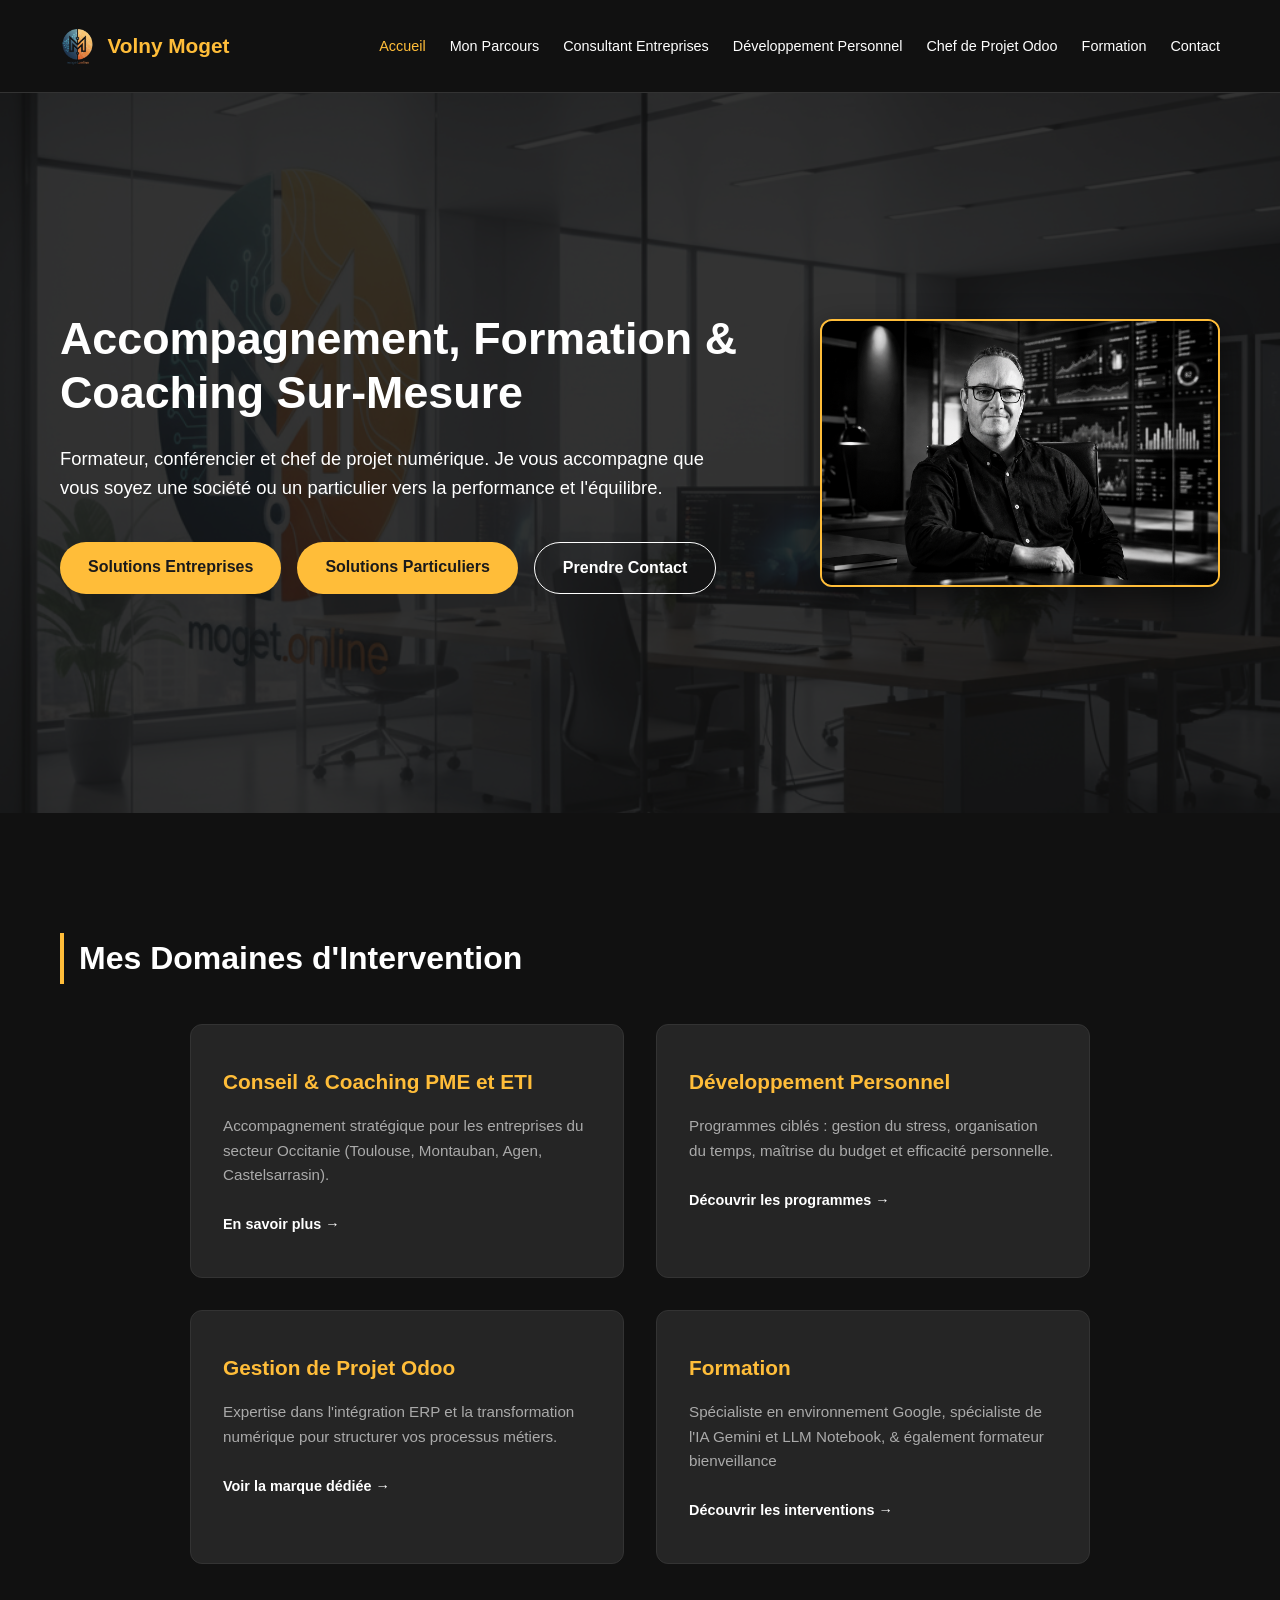
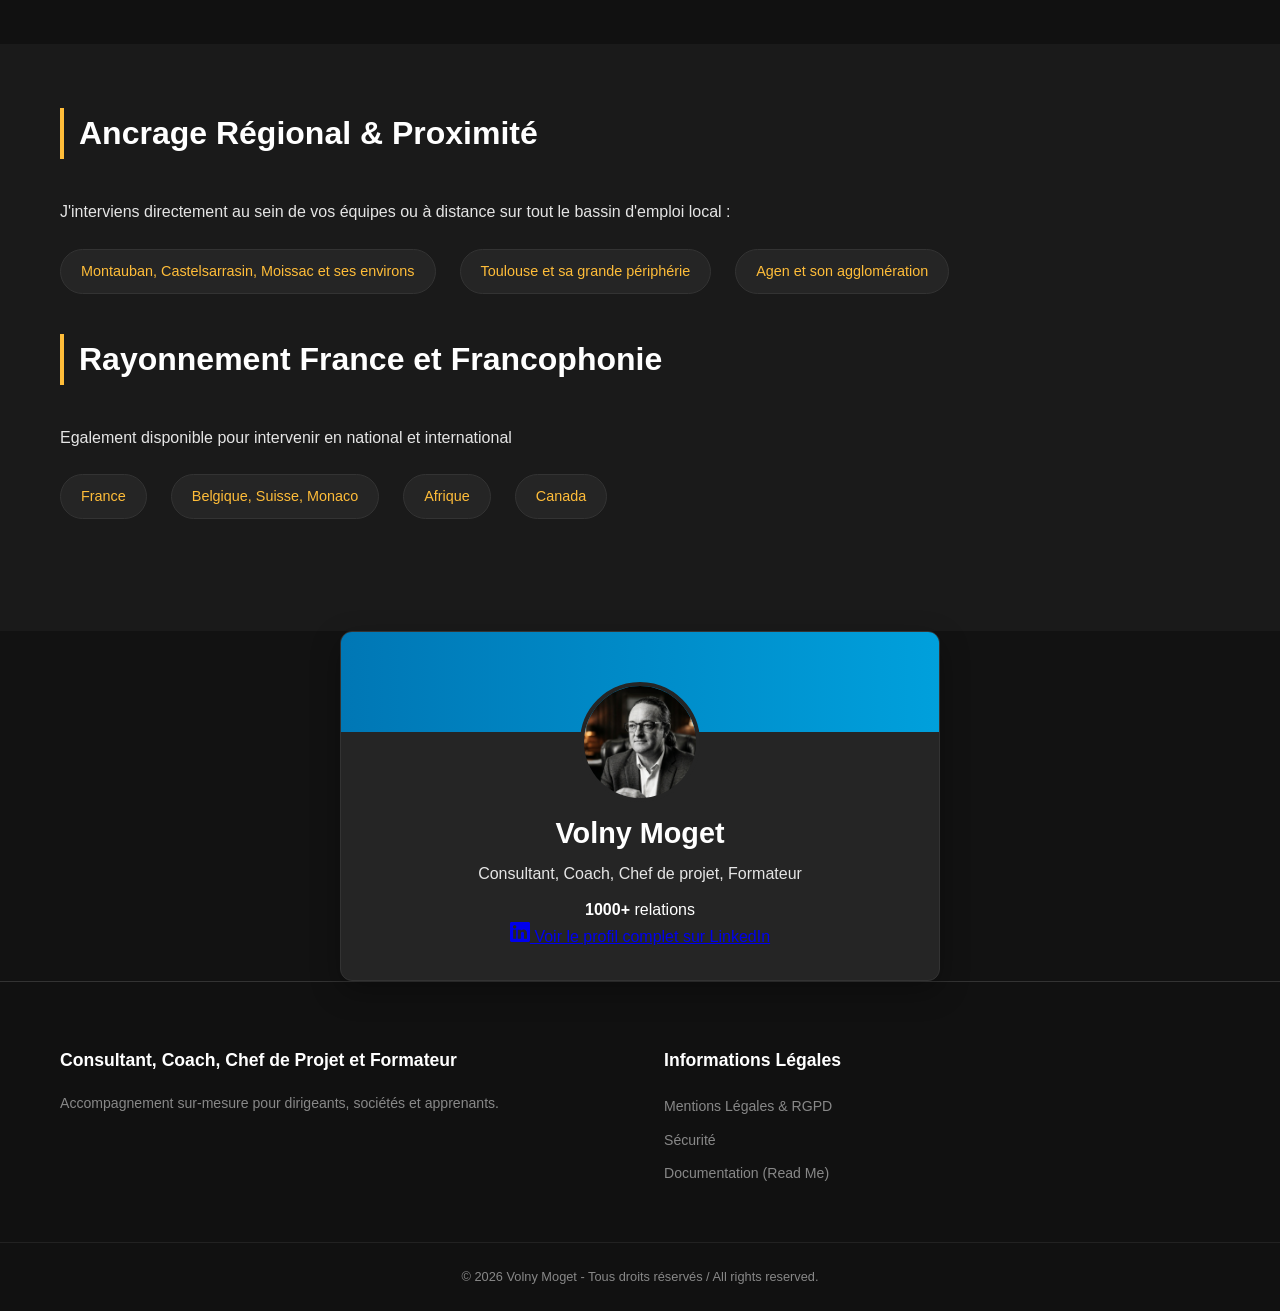
<file: index.html>
<!DOCTYPE html>
<html lang="fr">
<head>
    <meta charset="UTF-8">
    <meta name="viewport" content="width=device-width, initial-scale=1.0">
    <meta name="description" content="Conseil, formation, coaching et gestion de projet numérique (spécialiste Odoo) sur l'axe Toulouse, Montauban, Agen, Castelsarrasin.">
    <title>Volny Moget : Consultant, Coach, Chef de Projet et Formateur</title>
    
    <link rel="stylesheet" href="style.css">
    <link rel="icon" type="image/png" href="images/favicon.png">
    
    <script src="script.js" defer></script>
</head>
<body>

    <header class="site-header">
        <div class="container header-container">
            <a href="index.html" class="logo">
                <img src="images/logo_volny-moget_sans_fond.png" alt="Logo Volny Moget" class="logo-img">
                <span>Volny Moget</span>
            </a>
            
            <button class="burger" id="burger-menu" aria-label="Ouvrir le menu">
                    <span></span>
                    <span></span>
                    <span></span>
            </button>

            <nav class="main-nav" aria-label="Navigation principale">
                <ul>
                    <li><a href="index.html" class="active">Accueil</a></li>
                    <li><a href="parcours.html">Mon Parcours</a></li>
                    <li><a href="consultant-pme.html">Consultant Entreprises</a></li>
                    <li><a href="coaching-personnel.html">Développement Personnel</a></li>
                    <li><a href="chef-projet.html">Chef de Projet Odoo</a></li>
                    <li><a href="formation.html">Formation</a></li>
                    <li><a href="contact.html">Contact</a></li>
                </ul>
            </nav>
        </div>
    </header>

    <main id="main-content">
        <!-- Section 1 : Hero / Intro (Fond bg-office-moget) -->
        <section class="hero-container-section bg-office-moget">
            <div class="container hero-container-grid">
                <div class="hero-container-text">
                    <h1>Accompagnement, Formation & Coaching Sur-Mesure</h1>
                    <p class="hero-container-subtitle">
                        Formateur, conférencier et chef de projet numérique. Je vous accompagne que vous soyez une société ou un particulier vers la performance et l'équilibre.
                    </p>
                    <div class="hero-container-actions">
                        <a href="consultant-pme.html" class="btn btn-primary">Solutions Entreprises</a>
                        <a href="coaching-personnel.html" class="btn btn-primary">Solutions Particuliers</a>
                        <a href="contact.html" class="btn btn-secondary">Prendre Contact</a>
                    </div>
                </div>
                
                <div class="hero-container-media">
                    <div class="image-wrapper">
                        <img src="images/profil_pro_volny.png" alt="Conférencier et consultant - Volny Moget" class="profile-img">
                    </div>
                </div>
            </div>
        </section>
        <!-- Section 2 : services (fond neutre) -->
        <section class="services-overview">
            <div class="container">
                <h2>Mes Domaines d'Intervention</h2>
                
                <!-- Service  : Consulting -->
                <div class="services-grid">
                    <article class="service-card">
                        <h3>Conseil & Coaching PME et ETI</h3>
                        <p>Accompagnement stratégique pour les entreprises du secteur Occitanie (Toulouse, Montauban, Agen, Castelsarrasin).</p>
                        <a href="consultant-pme.html" class="link-more">En savoir plus &rarr;</a>
                    </article>

                    <!-- Service 2 : Coaching -->
                    <article class="service-card">
                        <h3>Développement Personnel</h3>
                        <p>Programmes ciblés : gestion du stress, organisation du temps, maîtrise du budget et efficacité personnelle.</p>
                        <a href="coaching-personnel.html" class="link-more">Découvrir les programmes &rarr;</a>
                    </article>

                    <!-- Service 3 : Gestion de projet -->
                    <article class="service-card">
                        <h3>Gestion de Projet Odoo</h3>
                        <p>Expertise dans l'intégration ERP et la transformation numérique pour structurer vos processus métiers.</p>
                        <a href="chef-projet.html" class="link-more">Voir la marque dédiée &rarr;</a>
                    </article>

                    <!-- Service 4 : Formation -->
                    <article class="service-card">
                        <h3>Formation</h3>
                        <p>Spécialiste en environnement Google, spécialiste de l'IA Gemini et LLM Notebook, & également formateur bienveillance</p>
                        <a href="formation.html" class="link-more">Découvrir les interventions &rarr;</a>
                    </article>
                </div>
            </div>
        </section>
        <!-- Section 3 : Localisation (Fond gris) -->
        <section class="location-coverage">
            <div class="container">
                <h2>Ancrage Régional & Proximité</h2>
                <p>J'interviens directement au sein de vos équipes ou à distance sur tout le bassin d'emploi local :</p>
                <ul class="location-list">
                    <li>Montauban, Castelsarrasin, Moissac et ses environs</li>
                    <li>Toulouse et sa grande périphérie</li>
                    <li>Agen et son agglomération</li>
                </ul>
                <h2>Rayonnement France et Francophonie</h2>
                <p>Egalement disponible pour intervenir en national et international</p>
                <ul class="location-list">
                    <li>France</li>
                    <li>Belgique, Suisse, Monaco</li>
                    <li>Afrique</li>
                    <li>Canada</li>
                </ul>
            </div>
        </section>
        <!-- Section 4 : LinkedIn (Fond bg-office-moget -->
        <section id="linkedin-profile" class="section bg-office-moget">
        <div class="container">
            <div class="linkedin-card">
                <div class="linkedin-header"></div>
                <div class="linkedin-body center">
                    <div class="profile-img-container">
                        <img src="images/profil_volny_ia.png" alt="Volny Moget" class="linkedin-profile-img">
                    </div>
                    <h2 class="profile-name">Volny Moget</h2>
                    <p class="profile-title">Consultant, Coach, Chef de projet, Formateur</p>               
                    <div class="linkedin-stats">
                        <span><strong>1000+</strong> relations</span>
                    </div>
                    <a href="https://www.linkedin.com/in/volnymoget" target="_blank" class="btn-linkedin">
                        <svg xmlns="http://www.w3.org/2000/svg" width="20" height="20" fill="currentColor" viewBox="0 0 16 16">
                            <path d="M0 1.146C0 .513.526 0 1.175 0h13.65C15.474 0 16 .513 16 1.146v13.708c0 .633-.526 1.146-1.175 1.146H1.175C.526 16 0 15.487 0 14.854V1.146zm4.943 12.248V6.169H2.542v7.225h2.401zm-1.2-8.212c.837 0 1.358-.554 1.358-1.248-.015-.709-.52-1.248-1.342-1.248-.822 0-1.359.54-1.359 1.248 0 .694.521 1.248 1.327 1.248h.016zm4.908 8.212V9.359c0-.216.016-.432.08-.586.173-.431.568-.878 1.232-.878.869 0 1.216.662 1.216 1.634v3.865h2.401V9.25c0-2.22-1.184-3.252-2.764-3.252-1.274 0-1.845.7-2.165 1.193v.025h-.016a5.54 5.54 0 0 1 .016-.025V6.169h-2.4c.03.678 0 7.225 0 7.225h2.4z"/>
                        </svg>
                        Voir le profil complet sur LinkedIn
                    </a>
                </div>
            </div>
        </div>
        </section>
    </main>

    <footer class="site-footer">
        <div class="container footer-grid">
            
            <div class="footer-col">
                <h3>Consultant, Coach, Chef de Projet et Formateur</h3>
                <p>Accompagnement sur-mesure pour dirigeants, sociétés et apprenants.</p>
            </div>

            <div class="footer-col">
                <h3>Informations Légales</h3>
                <ul class="footer-links">
                    <li><a href="mentions-legales.html">Mentions Légales & RGPD</a></li>
                    <li><a href="SECURITY.md">Sécurité</a></li>
                    <li><a href="README.md">Documentation (Read Me)</a></li>
                </ul>
            </div>

        </div>

        <div class="footer-bottom">
            <div class="container">
                <p>&copy; 2026 Volny Moget - Tous droits réservés / All rights reserved.</p>
            </div>
        </div>
    </footer>
    <script src="script.js"></script>

</body>
</html>
</file>
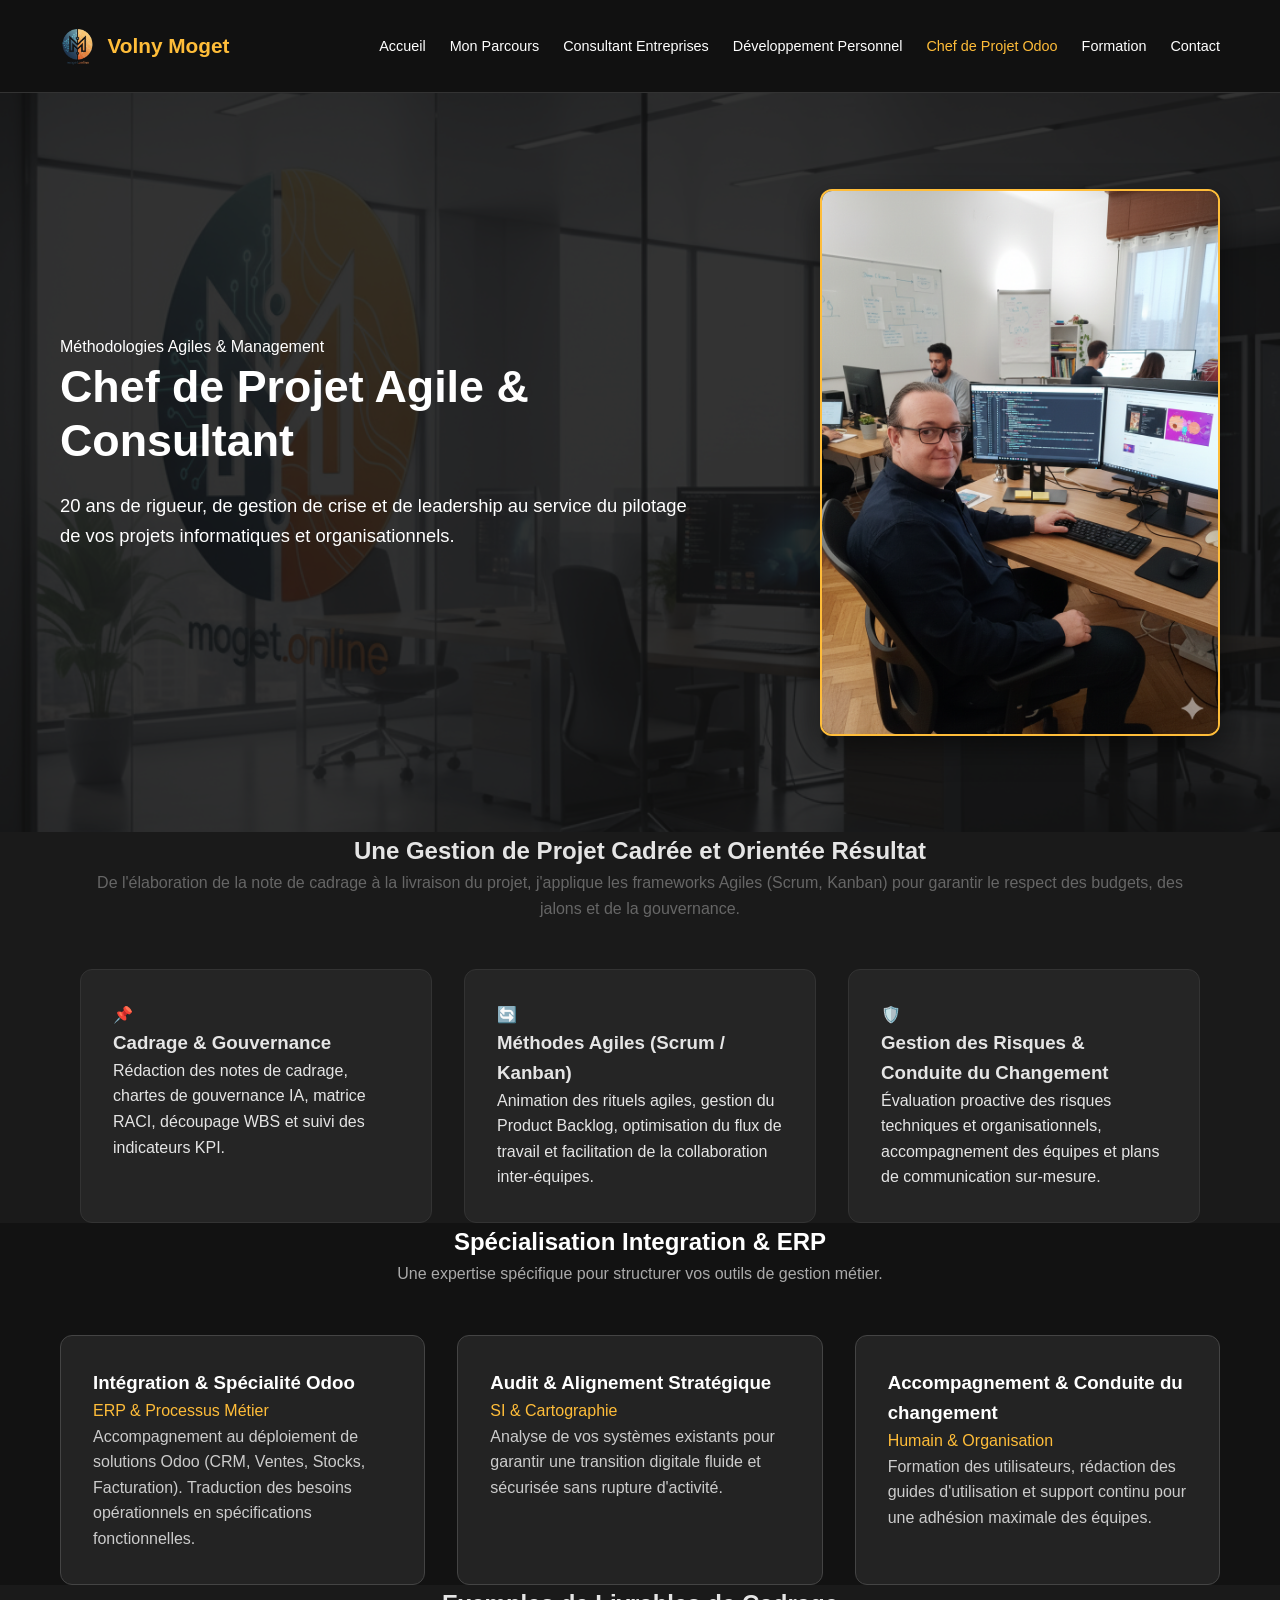
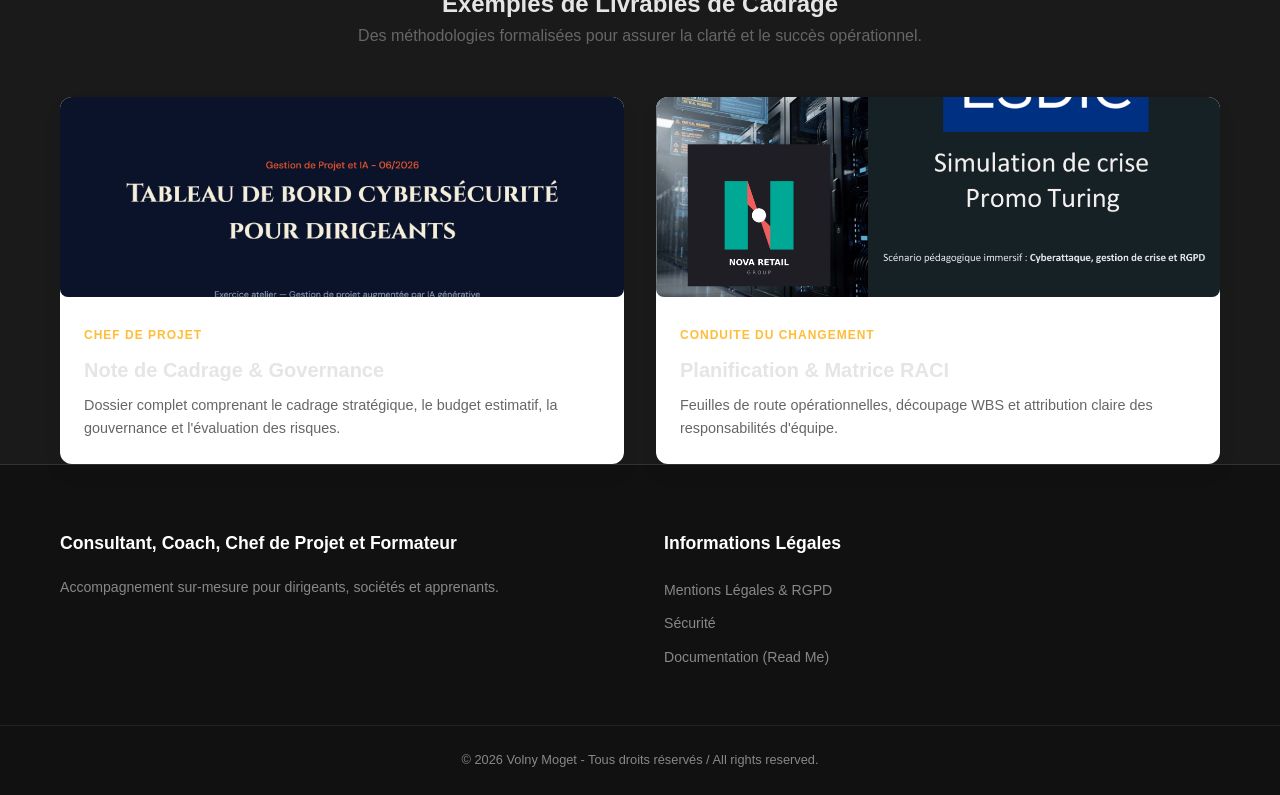
<file: chef-projet.html>
<!DOCTYPE html>
<html lang="fr">
<head>
    <meta charset="UTF-8">
    <meta name="viewport" content="width=device-width, initial-scale=1.0">
    <meta name="description" content="Gestion de projet numérique (spécialiste Odoo) sur l'axe Toulouse, Montauban, Agen, Castelsarrasin.">
    <title>Chef de Projet numérique</title>
    
    <link rel="stylesheet" href="style.css">
    <link rel="icon" type="image/png" href="images/favicon.png">
    
    <script src="script.js" defer></script>
</head>
<body>
    <header class="site-header">
        <div class="container header-container">
            <a href="index.html" class="logo">
                <img src="images/logo_volny-moget_sans_fond.png" alt="Logo Volny Moget" class="logo-img">
                <span>Volny Moget</span>
            </a>
            
            <button class="burger" id="burger-menu" aria-label="Ouvrir le menu">
                    <span></span>
                    <span></span>
                    <span></span>
            </button>

            <nav class="main-nav" aria-label="Navigation principale">
                <ul>
                    <li><a href="index.html">Accueil</a></li>
                    <li><a href="parcours.html">Mon Parcours</a></li>
                    <li><a href="consultant-pme.html">Consultant Entreprises</a></li>
                    <li><a href="coaching-personnel.html">Développement Personnel</a></li>
                    <li><a href="chef-projet.html" class="active">Chef de Projet Odoo</a></li>
                    <li><a href="formation.html">Formation</a></li>
                    <li><a href="contact.html">Contact</a></li>
                </ul>
            </nav>
        </div>
    </header>

    <main>
        
        <!-- Section 1 : Hero / Intro (Fond bg-office-moget) -->
        <section class="hero-container-section bg-office-moget">
            <div class="container hero-container-grid">
                <div class="hero-container-text">
                    <span class="badge">Méthodologies Agiles & Management</span>
                    <h1>Chef de Projet Agile & Consultant</h1>
                    <p class="hero-container-subtitle">
                        20 ans de rigueur, de gestion de crise et de leadership au service du pilotage de vos projets informatiques et organisationnels.
                    </p>
                </div>
                 <div class="hero-container-media">
                    <div class="image-wrapper">
                        <img src="images/volny_ai3.png" alt="Conférencier et consultant - Volny Moget" class="profile-img">
                    </div>
                </div>
            </div>
        </section>

        <!-- Section 2 : Présentation & Méthodologie (Fond Neutre) -->
        <section id ="education" class="container section">
            <div class="container">
                    <h2 class="section-title center">Une Gestion de Projet Cadrée et Orientée Résultat</h2>
                    <p class="section-subtitle center">De l'élaboration de la note de cadrage à la livraison du projet, j'applique les frameworks Agiles (Scrum, Kanban) pour garantir le respect des budgets, des jalons et de la gouvernance.</p>

                    <div class="education-grid">
                        <div class="education-card highlight-card">
                            <div class="feature-icon">📌</div>
                            <div class="feature-text">
                                <h3>Cadrage & Gouvernance</h3>
                                <p>Rédaction des notes de cadrage, chartes de gouvernance IA, matrice RACI, découpage WBS et suivi des indicateurs KPI.</p>
                            </div>
                        </div>
                        <div class="education-card highlight-card">
                            <div class="feature-icon">🔄</div>
                            <div class="feature-text">
                                <h3>Méthodes Agiles (Scrum / Kanban)</h3>
                                <p>Animation des rituels agiles, gestion du Product Backlog, optimisation du flux de travail et facilitation de la collaboration inter-équipes.</p>
                            </div>
                        </div>
                        <div class="education-card highlight-card">
                            <div class="feature-icon">🛡️</div>
                            <div class="feature-text">
                                <h3>Gestion des Risques & Conduite du Changement</h3>
                                <p>Évaluation proactive des risques techniques et organisationnels, accompagnement des équipes et plans de communication sur-mesure.</p>
                            </div>
                        </div>
                    </div>
            </div>

                   
        </section>

       <!-- Section 3 : Domaines d'Intervention / ERP Odoo (Fond bg-office-moget) -->
        <section class="section bg-office-moget">
            <div class="container">
                <h2 class="section-title center">Spécialisation Integration & ERP</h2>
                <p class="section-subtitle center">Une expertise spécifique pour structurer vos outils de gestion métier.</p>
                
                <div class="education-grid">
                    <div class="education-card highlight-card">
                        <div class="ed-content">
                            <h3>Intégration & Spécialité Odoo</h3>
                            <p class="school">ERP & Processus Métier</p>
                            <p class="description">Accompagnement au déploiement de solutions Odoo (CRM, Ventes, Stocks, Facturation). Traduction des besoins opérationnels en spécifications fonctionnelles.</p>
                        </div>
                    </div>

                    <div class="education-card">
                        <div class="ed-content">
                            <h3>Audit & Alignement Stratégique</h3>
                            <p class="school">SI & Cartographie</p>
                            <p class="description">Analyse de vos systèmes existants pour garantir une transition digitale fluide et sécurisée sans rupture d'activité.</p>
                        </div>
                    </div>

                    <div class="education-card">
                        <div class="ed-content">
                            <h3>Accompagnement & Conduite du changement</h3>
                            <p class="school">Humain & Organisation</p>
                            <p class="description">Formation des utilisateurs, rédaction des guides d'utilisation et support continu pour une adhésion maximale des équipes.</p>
                        </div>
                    </div>
                </div>
            </div>
        </section>

        <!-- Section 4 : Mes Livrables & Cas Pratiques (Fond Neutre) -->
        <section class="container section">
            <h2 class="section-title center">Exemples de Livrables de Cadrage</h2>
            <p class="section-subtitle center">Des méthodologies formalisées pour assurer la clarté et le succès opérationnel.</p>
            
            <div class="projects-grid">
                <article class="project-card">
                    <div class="project-image">
                        <img src="images/Gestion-de-projet.png" alt="Gestion de Projet">
                        
                    </div>
                    <div class="project-info">
                        <span class="project-tag">Chef de projet</span>
                        <h3>Note de Cadrage & Governance</h3>
                        <p>Dossier complet comprenant le cadrage stratégique, le budget estimatif, la gouvernance et l'évaluation des risques.</p>
                    </div>
                </article>

                <article class="project-card">
                    <div class="project-image">
                        <img src="images/situation-crise-1.png" alt="Situation de Crise">
                        
                    </div>
                    <div class="project-info">
                        <span class="project-tag">Conduite du Changement</span>
                        <h3>Planification & Matrice RACI</h3>
                        <p>Feuilles de route opérationnelles, découpage WBS et attribution claire des responsabilités d'équipe.</p>
                    </div>
                </article>
            </div>
        </section>
    </main>

     <footer class="site-footer">
        <div class="container footer-grid">
            
            <div class="footer-col">
                <h3>Consultant, Coach, Chef de Projet et Formateur</h3>
                <p>Accompagnement sur-mesure pour dirigeants, sociétés et apprenants.</p>
            </div>

            <div class="footer-col">
                <h3>Informations Légales</h3>
                <ul class="footer-links">
                    <li><a href="mentions-legales.html">Mentions Légales & RGPD</a></li>
                    <li><a href="SECURITY.md">Sécurité</a></li>
                    <li><a href="README.md">Documentation (Read Me)</a></li>
                </ul>
            </div>
        </div>

        <div class="footer-bottom">
            <div class="container">
                <p>&copy; 2026 Volny Moget - Tous droits réservés / All rights reserved.</p>
            </div>
        </div>
    </footer>
    <script src="script.js"></script>
</body>
</html>
</file>
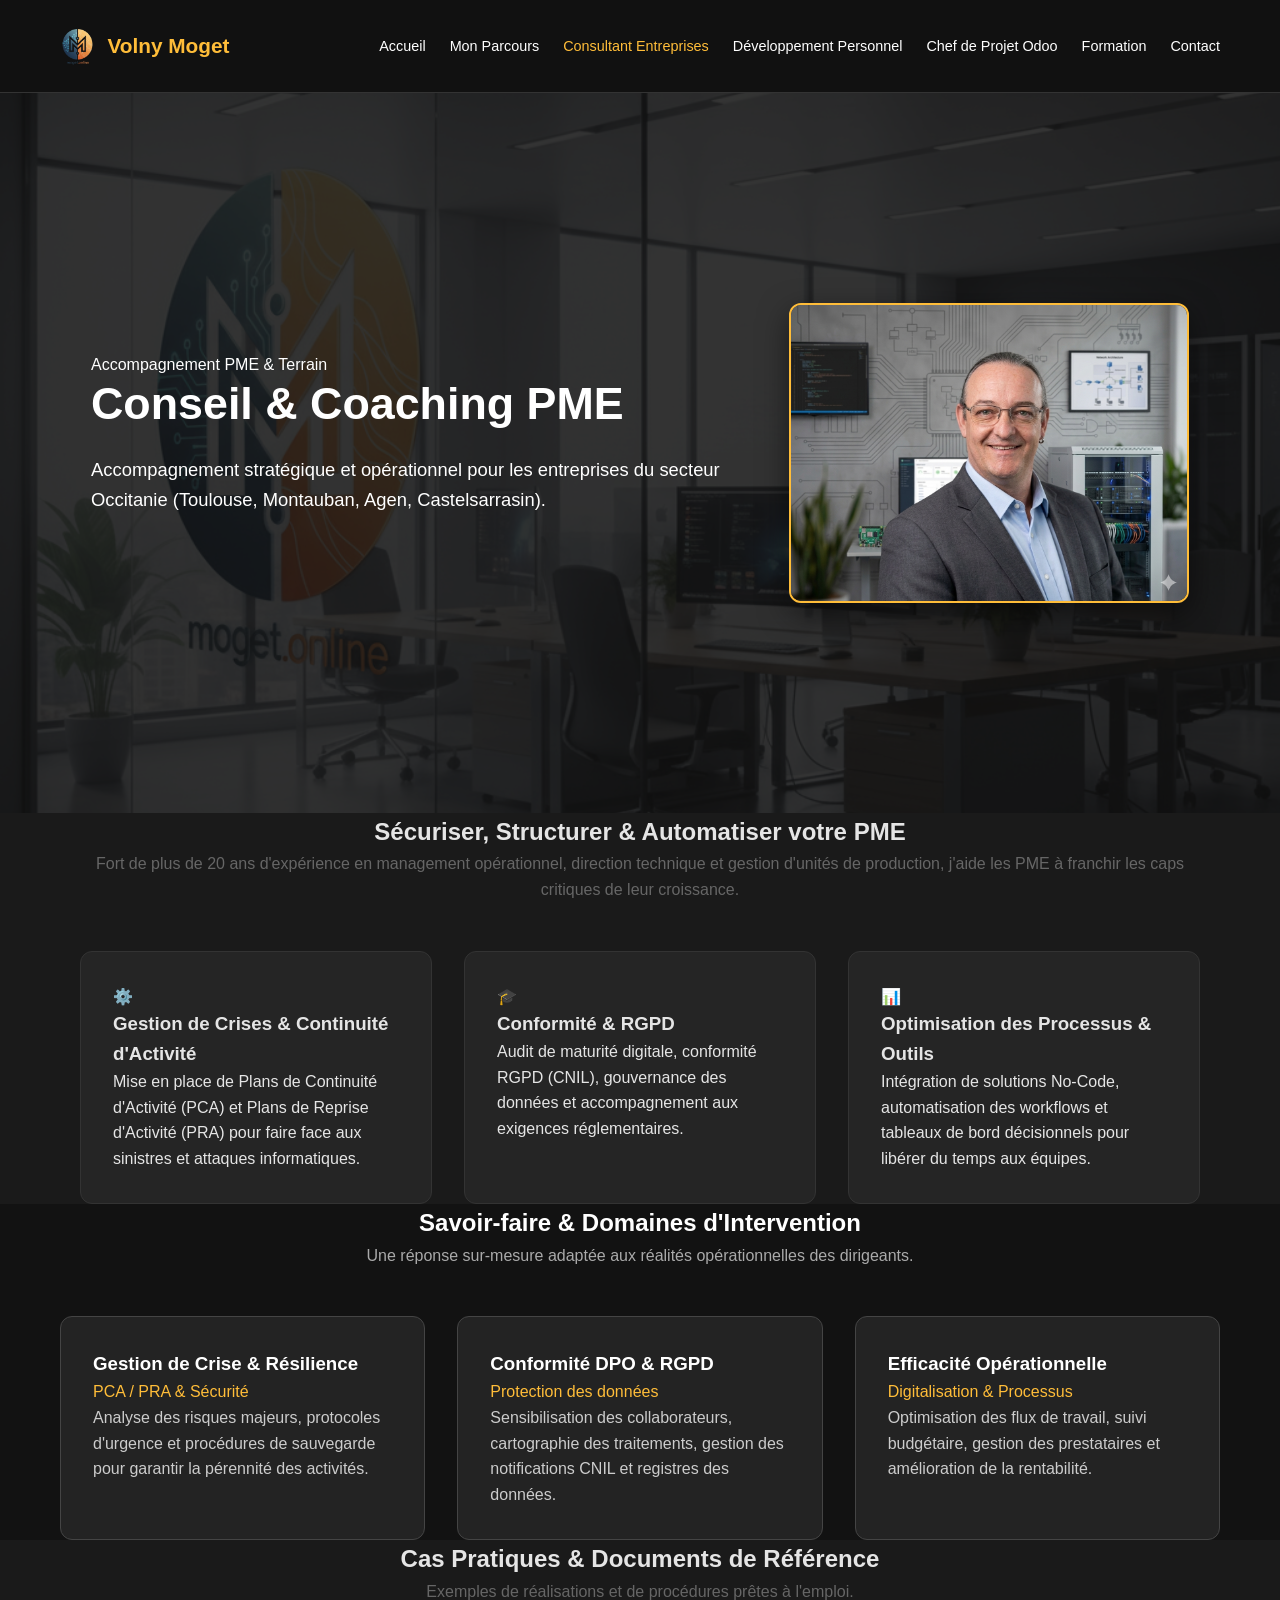
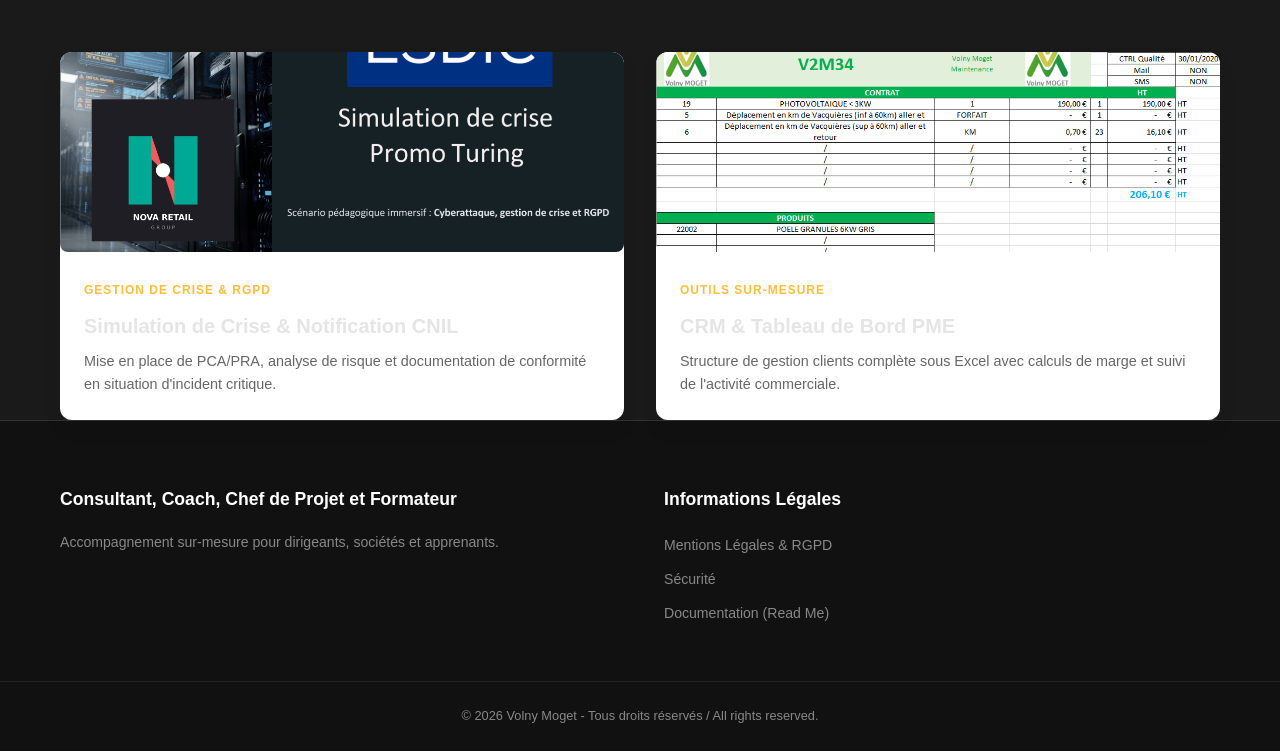
<file: consultant-pme.html>
<!DOCTYPE html>
<html lang="fr">

<head>
    <meta charset="UTF-8">
    <meta name="viewport" content="width=device-width, initial-scale=1.0">
    <title>Conseil & Coaching PME - Volny Moget</title>
    <meta name="description" content="Accompagnement stratégique, gestion de crise et transformation numérique pour les entreprises d'Occitanie (Toulouse, Montauban, Agen, Castelsarrasin).">
    <link rel="stylesheet" href="style.css">
    <link rel="icon" type="image/png" href="images/favicon.png">
    <script src="script.js" defer></script>
</head>
<body>
    <header class="site-header">
        <div class="container header-container">
            <a href="index.html" class="logo">
                <img src="images/logo_volny-moget_sans_fond.png" alt="Logo Volny Moget" class="logo-img">
                <span>Volny Moget</span>
            </a>
            
            <button class="burger" id="burger-menu" aria-label="Ouvrir le menu">
                    <span></span>
                    <span></span>
                    <span></span>
            </button>

            <nav class="main-nav" aria-label="Navigation principale">
                <ul>
                    <li><a href="index.html">Accueil</a></li>
                    <li><a href="parcours.html">Mon Parcours</a></li>
                    <li><a href="consultant-pme.html" class="active">Consultant Entreprises</a></li>
                    <li><a href="coaching-personnel.html">Développement Personnel</a></li>
                    <li><a href="chef-projet.html">Chef de Projet Odoo</a></li>
                    <li><a href="formation.html">Formation</a></li>
                    <li><a href="contact.html">Contact</a></li>
                </ul>
            </nav>
        </div>
    </header>

    <main>
        <!-- Section 1 : Hero / Intro (Fond bg-office-moget) -->
        <section class="hero-container-section bg-office-moget">
            <div class="container hero-container-grid">
                <div class="hero-container-text">
                    <span class="badge">Accompagnement PME & Terrain</span>
                    <h1>Conseil & Coaching PME</h1>
                    <p class="hero-container-subtitle">
                        Accompagnement stratégique et opérationnel pour les entreprises du secteur Occitanie (Toulouse, Montauban, Agen, Castelsarrasin).
                    </p>
                </div>
                 <div class="hero-container-media">
                    <div class="image-wrapper">
                        <img src="images/volny_ai4.png" alt="Conférencier et consultant - Volny Moget" class="profile-img">
                    </div>
                </div>
            </div>
        </section>

        <!-- Section 2 : Présentation & Piliers d'Accompagnement (Fond Neutre) -->
        <section id ="education" class="container section">
            <div class="container">
                    <h2 class="section-title center">Sécuriser, Structurer & Automatiser votre PME</h2>
                    <p class="section-subtitle center">Fort de plus de 20 ans d'expérience en management opérationnel, direction technique et gestion d'unités de production, j'aide les PME à franchir les caps critiques de leur croissance.</p>
                    
                    <div class="education-grid">
                        <div class="education-card highlight-card">
                            <div class="feature-icon">⚙️</div>
                            <div class="feature-text">
                                <h3>Gestion de Crises & Continuité d'Activité</h3>
                                <p>Mise en place de Plans de Continuité d'Activité (PCA) et Plans de Reprise d'Activité (PRA) pour faire face aux sinistres et attaques informatiques.</p>
                            </div>
                        </div>
                        <div class="education-card highlight-card">
                            <div class="feature-icon">🎓</div>
                            <div class="feature-text">
                                <h3>Conformité & RGPD</h3>
                                <p>Audit de maturité digitale, conformité RGPD (CNIL), gouvernance des données et accompagnement aux exigences réglementaires.</p>
                            </div>
                        </div>
                        <div class="education-card highlight-card">
                            <div class="feature-icon">📊</div>
                            <div class="feature-text">
                                <h3>Optimisation des Processus & Outils</h3>
                                <p>Intégration de solutions No-Code, automatisation des workflows et tableaux de bord décisionnels pour libérer du temps aux équipes.</p>
                            </div>
                        </div>
                    </div>
                   

            </div>
        </section>

        <!-- Section 3 : Domaines d'Expertise Entreprise (Fond bg-office-moget) -->
        <section class="section bg-office-moget">
            <div class="container">
                <h2 class="section-title center">Savoir-faire & Domaines d'Intervention</h2>
                <p class="section-subtitle center">Une réponse sur-mesure adaptée aux réalités opérationnelles des dirigeants.</p>
                
                <div class="education-grid">
                    <div class="education-card highlight-card">
                        <div class="ed-content">
                            <h3>Gestion de Crise & Résilience</h3>
                            <p class="school">PCA / PRA & Sécurité</p>
                            <p class="description">Analyse des risques majeurs, protocoles d'urgence et procédures de sauvegarde pour garantir la pérennité des activités.</p>
                        </div>
                    </div>

                    <div class="education-card">
                        <div class="ed-content">
                            <h3>Conformité DPO & RGPD</h3>
                            <p class="school">Protection des données</p>
                            <p class="description">Sensibilisation des collaborateurs, cartographie des traitements, gestion des notifications CNIL et registres des données.</p>
                        </div>
                    </div>

                    <div class="education-card">
                        <div class="ed-content">
                            <h3>Efficacité Opérationnelle</h3>
                            <p class="school">Digitalisation & Processus</p>
                            <p class="description">Optimisation des flux de travail, suivi budgétaire, gestion des prestataires et amélioration de la rentabilité.</p>
                        </div>
                    </div>
                </div>
            </div>
        </section>

        <!-- Section 4 : Outils & Cas Pratiques (Fond Neutre) -->
        <section class="container section">
            <h2 class="section-title center">Cas Pratiques & Documents de Référence</h2>
            <p class="section-subtitle center">Exemples de réalisations et de procédures prêtes à l'emploi.</p>
            
            <div class="projects-grid">
                <article class="project-card">
                    <div class="project-image">
                        <img src="images/situation-crise-1.png" alt="Simulation Situation de Crise">
                       
                    </div>
                    <div class="project-info">
                        <span class="project-tag">Gestion de Crise & RGPD</span>
                        <h3>Simulation de Crise & Notification CNIL</h3>
                        <p>Mise en place de PCA/PRA, analyse de risque et documentation de conformité en situation d'incident critique.</p>
                    </div>
                </article>

                <article class="project-card">
                    <div class="project-image">
                        <img src="images/crm-gestion-clients-volny-moget.png" alt="Interface CRM Excel">
                        
                    </div>
                    <div class="project-info">
                        <span class="project-tag">Outils Sur-Mesure</span>
                        <h3>CRM & Tableau de Bord PME</h3>
                        <p>Structure de gestion clients complète sous Excel avec calculs de marge et suivi de l'activité commerciale.</p>
                    </div>
                </article>
            </div>
        </section>
    </main>

    <footer class="site-footer">
        <div class="container footer-grid">
            
            <div class="footer-col">
                <h3>Consultant, Coach, Chef de Projet et Formateur</h3>
                <p>Accompagnement sur-mesure pour dirigeants, sociétés et apprenants.</p>
            </div>

            <div class="footer-col">
                <h3>Informations Légales</h3>
                <ul class="footer-links">
                    <li><a href="mentions-legales.html">Mentions Légales & RGPD</a></li>
                    <li><a href="SECURITY.md">Sécurité</a></li>
                    <li><a href="README.md">Documentation (Read Me)</a></li>
                </ul>
            </div>

        </div>

        <div class="footer-bottom">
            <div class="container">
                <p>&copy; 2026 Volny Moget - Tous droits réservés / All rights reserved.</p>
            </div>
        </div>
    </footer>
    <script src="script.js"></script>
</body>
</html>
</file>
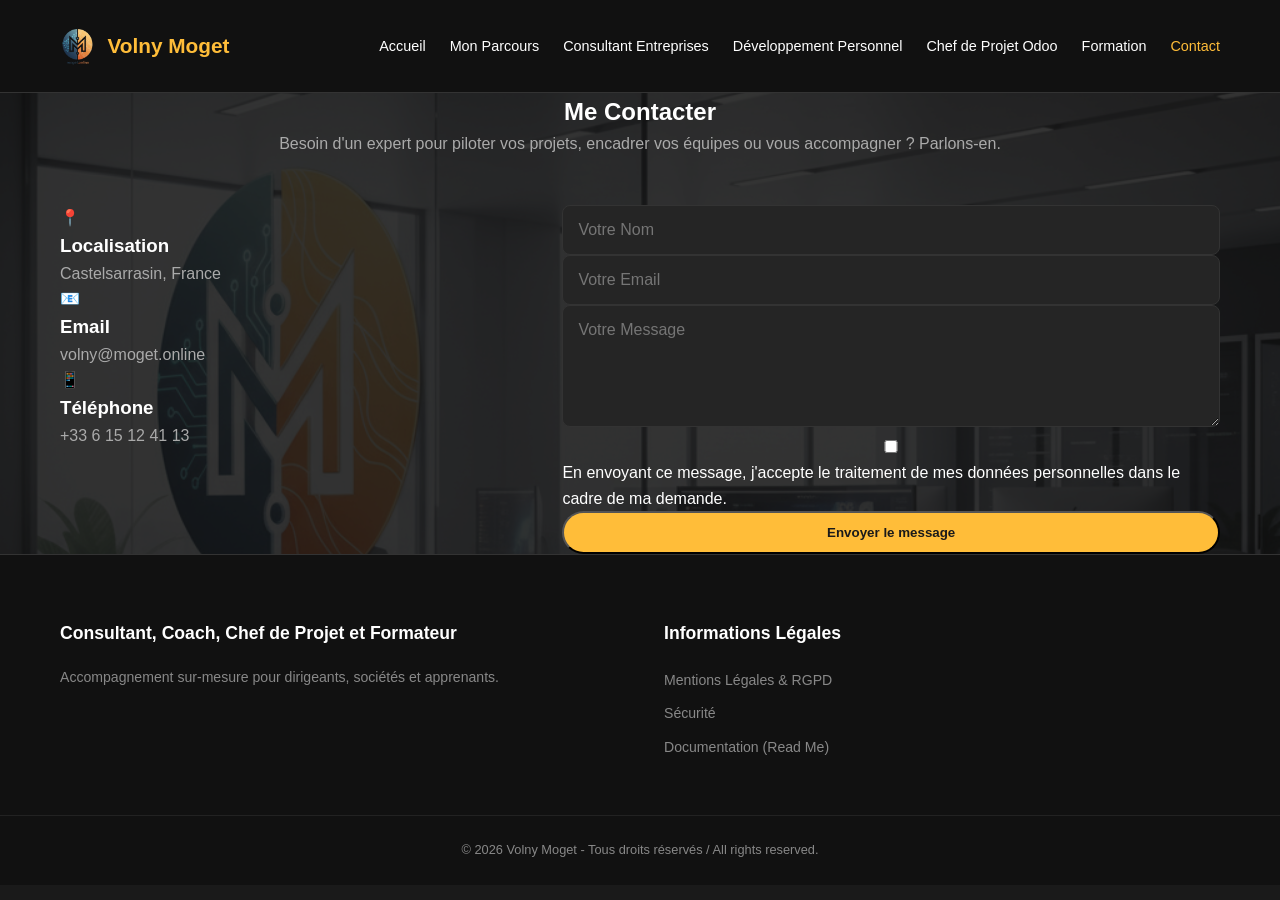
<file: contact.html>
<!DOCTYPE html>
<html lang="fr">
<head>
    <meta charset="utf-8">
    <meta name="viewport" content="width=device-width, initial-scale=1.0">
    <title>Contact - Volny Moget</title>
    <meta name="description" content="Prenez contact avec Volny Moget pour vos projets en Stratégie Digitale, Big Data, Conseil PME ou Coaching.">
    <link rel="stylesheet" href="style.css">
    <link rel="icon" type="image/png" href="images/favicon.png">
        <script src="script.js" defer></script>
</head>

<body>
    <header class="site-header">
        <div class="container header-container">
            <a href="index.html" class="logo">
                <img src="images/logo_volny-moget_sans_fond.png" alt="Logo Volny Moget" class="logo-img">
                <span>Volny Moget</span>
            </a>
            
            <button class="burger" id="burger-menu" aria-label="Ouvrir le menu">
                    <span></span>
                    <span></span>
                    <span></span>
            </button>

            <nav class="main-nav" aria-label="Navigation principale">
                <ul>
                    <li><a href="index.html">Accueil</a></li>
                    <li><a href="parcours.html">Mon Parcours</a></li>
                    <li><a href="consultant-pme.html">Consultant Entreprises</a></li>
                    <li><a href="coaching-personnel.html">Développement Personnel</a></li>
                    <li><a href="chef-projet.html">Chef de Projet Odoo</a></li>
                    <li><a href="formation.html">Formation</a></li>
                    <li><a href="contact.html" class="active">Contact</a></li>
                </ul>
            </nav>
        </div>
    </header>

    <main>
        <section class="section bg-office-moget">
            <div class="container">
                <h1 class="section-title center">Me Contacter</h1>
                <p class="section-subtitle center">Besoin d'un expert pour piloter vos projets, encadrer vos équipes ou vous accompagner ? Parlons-en.</p>

                <div class="contact-grid">
                    <div class="contact-info">
                        <div class="info-item">
                            <div class="icon">&#128205;</div>
                            <div class="info-text">
                                <h3>Localisation</h3>
                                <p>Castelsarrasin, France</p>
                            </div>
                        </div>
                        <div class="info-item">
                            <div class="icon">&#128231;</div>
                            <div class="info-text">
                                <h3>Email</h3>
                                <p><a href="mailto:volny@moget.online">volny@moget.online</a></p>
                            </div>
                        </div>
                        <div class="info-item">
                            <div class="icon">&#128241;</div>
                            <div class="info-text">
                                <h3>Téléphone</h3>
                                <p>+33 6 15 12 41 13</p>
                            </div>
                        </div>
                    </div>

                    <form action="contact.php" method="POST" class="contact-form">
                        <div class="form-group">
                            <input type="text" name="name" placeholder="Votre Nom" required aria-label="Nom">
                        </div>
                        <div class="form-group">
                            <input type="email" name="email" placeholder="Votre Email" required aria-label="Email">
                        </div>
                        <div class="form-group">
                            <textarea name="message" rows="5" placeholder="Votre Message" required aria-label="Message"></textarea>
                        </div>
                        <!-- HONEYPOT -->
                        <div class="form-group-hp" style="display: none !important; tab-index: -1; autocomplete: false;">
                            <label for="website">Si vous êtes un humain, laissez ce champ vide :</label>
                            <input type="text" id="website" name="website" value="">
                        </div>
                        <div class="form-group rgpd-consent">
                            <input type="checkbox" id="rgpd" name="rgpd" required>
                            <label for="rgpd">En envoyant ce message, j'accepte le traitement de mes données personnelles dans le cadre de ma demande.</label>
                        </div>
                        <button type="submit" class="btn btn-primary" style="width: 100%;">Envoyer le message</button>
                    </form>
                </div>
            </div>
        </section>
    </main>

    <footer class="site-footer">
        <div class="container footer-grid">
            
            <div class="footer-col">
                <h3>Consultant, Coach, Chef de Projet et Formateur</h3>
                <p>Accompagnement sur-mesure pour dirigeants, sociétés et apprenants.</p>
            </div>

            <div class="footer-col">
                <h3>Informations Légales</h3>
                <ul class="footer-links">
                    <li><a href="mentions-legales.html">Mentions Légales & RGPD</a></li>
                    <li><a href="SECURITY.md">Sécurité</a></li>
                    <li><a href="README.md">Documentation (Read Me)</a></li>
                </ul>
            </div>

        </div>

        <div class="footer-bottom">
            <div class="container">
                <p>&copy; 2026 Volny Moget - Tous droits réservés / All rights reserved.</p>
            </div>
        </div>
    </footer>
    <script src="script.js"></script>
</body>
</html>
</file>
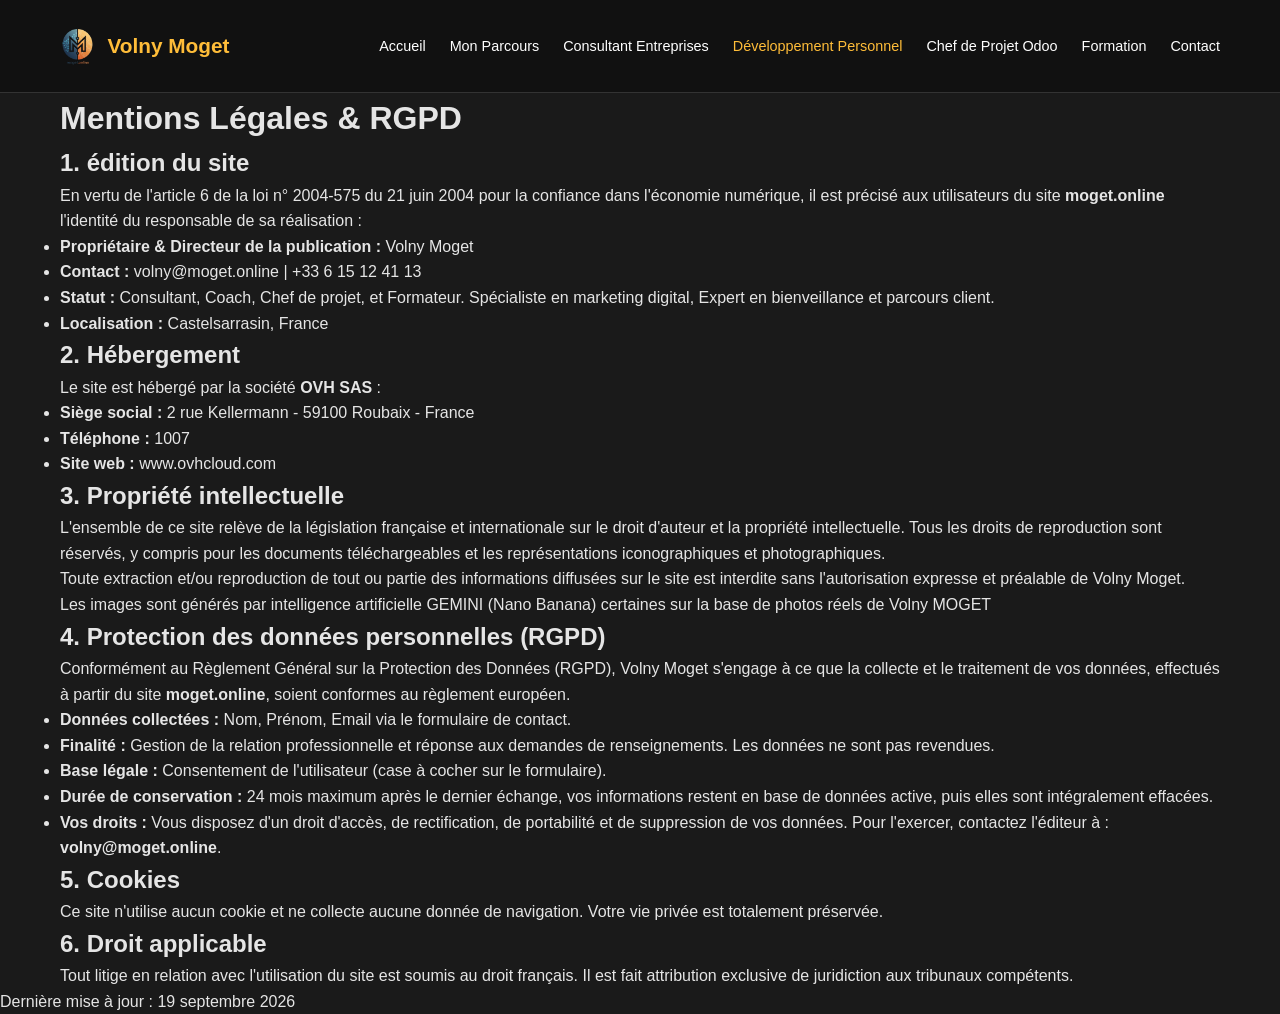
<file: mentions-legales.html>
<!DOCTYPE html>
<html lang="fr">
<head>
    <meta charset="UTF-8">
    <meta name="viewport" content="width=device-width, initial-scale=1.0">
    <title>Mentions Légales & Confidentialité | Volny Moget</title>
    <link rel="stylesheet" href="style.css">
    <link rel="icon" type="image/png" href="images/favicon.png">
    
    <script src="script.js" defer></script>
</head>
<body>
    <header class="site-header">
        <div class="container header-container">
            <a href="index.html" class="logo">
                <img src="images/logo_volny-moget_sans_fond.png" alt="Logo Volny Moget" class="logo-img">
                <span>Volny Moget</span>
            </a>
            
            <button class="burger" id="burger-menu" aria-label="Ouvrir le menu">
                    <span></span>
                    <span></span>
                    <span></span>
            </button>

            <nav class="main-nav" aria-label="Navigation principale">
                <ul>
                    <li><a href="index.html">Accueil</a></li>
                    <li><a href="parcours.html">Mon Parcours</a></li>
                    <li><a href="consultant-pme.html">Consultant Entreprises</a></li>
                    <li><a href="coaching-personnel.html" class="active">Développement Personnel</a></li>
                    <li><a href="chef-projet.html">Chef de Projet Odoo</a></li>
                    <li><a href="formation.html">Formation</a></li>
                    <li><a href="contact.html">Contact</a></li>
                </ul>
            </nav>
        </div>
    </header>
<main>
    
    <div class="container">
        <h1>Mentions Légales & RGPD</h1>

        <section>
            <h2>1. édition du site</h2>
            <p>En vertu de l'article 6 de la loi n° 2004-575 du 21 juin 2004 pour la confiance dans l'économie numérique, il est précisé aux utilisateurs du site <strong>moget.online</strong> l'identité du responsable de sa réalisation :</p>
            <ul>
                <li><strong>Propriétaire & Directeur de la publication :</strong> Volny Moget</li>
                <li><strong>Contact :</strong> volny@moget.online | +33 6 15 12 41 13</li>
                <li><strong>Statut :</strong> Consultant, Coach, Chef de projet, et Formateur. Spécialiste en marketing digital, Expert en bienveillance et parcours client.</li>
                <li><strong>Localisation :</strong> Castelsarrasin, France</li>
            </ul>
        </section>

        <section>
            <h2>2. Hébergement</h2>
            <p>Le site est hébergé par la société <strong>OVH SAS</strong> :</p>
            <ul>
                <li><strong>Siège social :</strong> 2 rue Kellermann - 59100 Roubaix - France</li>
                <li><strong>Téléphone :</strong> 1007</li>
                <li><strong>Site web :</strong> www.ovhcloud.com</li>
            </ul>
        </section>

        <section>
            <h2>3. Propriété intellectuelle</h2>
            <p>L'ensemble de ce site relève de la législation française et internationale sur le droit d'auteur et la propriété intellectuelle. Tous les droits de reproduction sont réservés, y compris pour les documents téléchargeables et les représentations iconographiques et photographiques.</p>
            <p>Toute extraction et/ou reproduction de tout ou partie des informations diffusées sur le site est interdite sans l'autorisation expresse et préalable de Volny Moget.</p>
            <p>Les images sont générés par intelligence artificielle GEMINI (Nano Banana) certaines sur la base de photos réels de Volny MOGET</p>
        </section>

        <section>
            <h2>4. Protection des données personnelles (RGPD)</h2>
            <p>Conformément au Règlement Général sur la Protection des Données (RGPD), Volny Moget s'engage à ce que la collecte et le traitement de vos données, effectués à partir du site <strong>moget.online</strong>, soient conformes au règlement européen.</p>
            <ul>
                <li><strong>Données collectées :</strong> Nom, Prénom, Email via le formulaire de contact.</li>
                <li><strong>Finalité :</strong> Gestion de la relation professionnelle et réponse aux demandes de renseignements. Les données ne sont pas revendues.</li>
                <li><strong>Base légale :</strong> Consentement de l'utilisateur (case à cocher sur le formulaire).</li>
                <li><strong>Durée de conservation :</strong> 24 mois maximum après le dernier échange, vos informations restent en base de données active, puis elles sont intégralement effacées.</li>
                <li><strong>Vos droits :</strong> Vous disposez d'un droit d'accès, de rectification, de portabilité et de suppression de vos données. Pour l'exercer, contactez l'éditeur à : <strong>volny@moget.online</strong>.</li>
            </ul>
        </section>

        <section>
            <h2>5. Cookies</h2>
            <p>Ce site n'utilise aucun cookie et ne collecte aucune donnée de navigation. Votre vie privée est totalement préservée.</p>
        </section>

        <section>
            <h2>6. Droit applicable</h2>
            <p>Tout litige en relation avec l'utilisation du site est soumis au droit français. Il est fait attribution exclusive de juridiction aux tribunaux compétents.</p>
        </section>
    </div>
</main>

        <footer>
            Dernière mise à jour : 19 septembre 2026
        </footer>
        
    

</body>

</html>
</file>
<file: style.css>
/* --- VARIABLES & BASE --- */
:root {
    --primary: #ffbd39;
    --dark: #1a1a1a;
    --darker: #111111;
    --light: #252525;
    --text: #e5e5e5;
    --white: #ffffff;
    --gap: 2rem;
}

/* Reset de base */
* { 
    margin: 0; 
    padding: 0; 
    box-sizing: border-box; 
}

html { 
    scroll-behavior: smooth; 
}

body {
    font-family: 'Poppins', sans-serif; 
    line-height: 1.6; 
    color: var(--text); 
    background: var(--dark); 
    margin: 0;
}

.container { 
    max-width: 1200px; 
    margin: 0 auto; 
    padding: 0 20px; 
}

img { 
    max-width: 100%; 
    height: auto; 
    border-radius: 8px; 
}

.center { 
    text-align: center; 
}

/* --- EN-TÊTE & NAVIGATION --- */
.site-header { 
    background: var(--darker); 
    padding: 1rem 0; 
    position: sticky; 
    top: 0; 
    z-index: 1000; 
    border-bottom: 1px solid #333;
}

.header-container { 
    display: flex; 
    justify-content: space-between; 
    align-items: center; 
    height: 60px; 
}

.logo {
    color: var(--primary);
    font-size: 1.3rem;
    font-weight: 700;
    text-decoration: none;
    display: flex; 
    align-items: center; 
    gap: 12px; 
}

.logo-img {
    max-height: 40px; /* Limite la hauteur du logo pour qu'il tienne dans le header */
    width: auto;      /* Conserve les proportions */
    display: inline-block;
    vertical-align: middle;
}

.main-nav ul { 
    display: flex; 
    list-style: none; 
    gap: 1.5rem; 
    align-items: center; 
}

.main-nav a { 
    color: var(--white); 
    text-decoration: none; 
    font-size: 0.9rem; 
    transition: 0.3s; 
}

.main-nav a:hover,
.main-nav a.active { 
    color: var(--primary); 
}

/* Menu Burger (Mobile) */
.burger {
    display: none; 
    flex-direction: column; 
    gap: 5px; 
    background: none; 
    border: none; 
    cursor: pointer; 
    z-index: 1001;
}

.burger span { 
    display: block; 
    width: 25px; 
    height: 3px; 
    background: var(--primary);
    transition: 0.3s;
}

/* --- BOUTONS --- */
.btn {
    display: inline-block;
    padding: 12px 28px;
    border-radius: 50px;
    text-decoration: none;
    font-weight: 600;
    transition: 0.3s;
    cursor: pointer;
}

.btn-primary { 
    background: var(--primary); 
    color: var(--dark); 
}

.btn-primary:hover { 
    transform: translateY(-3px); 
    box-shadow: 0 5px 15px rgba(255, 189, 57, 0.4); 
}

.btn-secondary { 
    border: 1px solid var(--white); 
    color: var(--white); 
}

.btn-secondary:hover {
    background: var(--white);
    color: var(--dark);
}

.btn-secondary-dark { 
    border: 1px solid #444; 
    color: var(--white); 
}

.btn-secondary-dark:hover {  
    background: #333; 
    border-color: var(--primary);
}

/* Bouton Spécial NAS ESDIC */
.btn-nas {
    display: inline-flex;
    align-items: center;
    gap: 8px;
    background: var(--light);
    color: var(--primary);
    border: 1px solid var(--primary);
    padding: 10px 18px;
    border-radius: 8px;
    text-decoration: none;
    font-size: 0.85rem;
    font-weight: 600;
    margin-top: 10px;
    transition: 0.3s;
}

.btn-nas:hover {
    background: var(--primary);
    color: var(--dark);
}

/* --- HERO SECTION --- */
.hero-section { 
    background: var(--dark); 
    color: var(--white); 
    padding: 5rem 0; 
    min-height: 75vh; 
    display: flex; 
    align-items: center; 
}

.hero-grid { 
    display: grid; 
    grid-template-columns: 1.2fr 0.8fr; 
    gap: var(--gap); 
    align-items: center; 
}

/* Alignement côte à côte du texte et de l'image */
.hero-container-grid {
    display: grid;
    grid-template-columns: 1fr 400px; /* Le texte prend tout l'espace restants, l'image est limitée à 350px */
    gap: 3rem;                         /* Espace entre le texte et l'image */
    align-items: center;               /* Alignement vertical au centre */
}

/* Contrôle et réduction de la taille de l'image */
.hero-container-media .profile-img {
    width: 100%;
    max-width: 400px;                  /* Ajuste cette valeur si tu veux l'image plus petite ou plus grande */
    height: auto;
    border-radius: 12px;               /* Bords légèrement arrondis */
    object-fit: cover;
    display: block;
    margin: 0 auto;
}

/* Adaptation automatique pour mobile */
@media (max-width: 768px) {
    .hero-container-grid {
        grid-template-columns: 1fr;    /* Bascule sur 1 colonne sur écran mobile */
        gap: 2rem;
    }
}

/* Section Hero aérée et haute */
.hero-container-section {
    padding: 6rem 0;                   /* Augmente l'espace en haut et en bas de la section */
    min-height: 80vh;                  /* Force la section à occuper au moins 80% de la hauteur de l'écran */
    display: flex;
    align-items: center;               /* Centre le contenu verticalement dans cet espace */
    
}

/* Espacement interne des éléments de texte */
.hero-container-text h1 {
    font-size: 2.8rem;
    line-height: 1.2;
    margin-bottom: 1.5rem;             /* Espace sous le titre */
}

.hero-container-subtitle {
    font-size: 1.15rem;
    line-height: 1.6;
    margin-bottom: 2.5rem;             /* Espace sous le paragraphe */
    max-width: 650px;
}

.hero-container-actions {
    display: flex;
    gap: 1rem;
    margin-top: 1rem;
}

.hero-text h1 { 
    font-size: 2.8rem; 
    line-height: 1.2; 
    margin-bottom: 1.5rem; 
}

.hero-subtitle {
    font-size: 1.1rem;
    color: #b0b0b0;
    margin-bottom: 2rem;
}

.hero-actions {
    display: flex;
    gap: 15px;
}

.profile-img {
    border: 2px solid var(--primary);
    box-shadow: 0 10px 30px rgba(0,0,0,0.5);
}

/* --- CARTES & SERVICES (Nouveau) --- */
.services-overview {
    padding: 5rem 0;
    background: var(--darker);
}

.services-overview h2,
.location-coverage h2 {
    font-size: 2rem;
    margin-bottom: 2.5rem;
    margin-top: 2.5rem;
    color: var(--white);
    border-left: 4px solid var(--primary);
    padding-left: 15px;
}

.location-coverage h2:first-of-type {
    margin-top: 0;
}

.services-grid {
    display: grid;
    grid-template-columns: repeat(2, 1fr); /* Force 2 colonnes égales */
    gap: 2rem;                            /* Espace entre les cartes */
    max-width: 900px;                     /* Largeur maximale pour centrer la grille */
    margin: 0 auto;                       /* Centre la grille horizontalement */
}

/* Optionnel : passer en 1 seule colonne sur mobile pour la lisibilité */
@media (max-width: 768px) {
    .services-grid {
        grid-template-columns: 1fr;
    }
}

.service-card {
    background: var(--light);
    padding: 2.5rem 2rem;
    border-radius: 12px;
    border: 1px solid #333;
    transition: 0.3s;
}

.service-card:hover {
    border-color: var(--primary);
    transform: translateY(-5px);
}

.service-card h3 {
    color: var(--primary);
    margin-bottom: 1rem;
    font-size: 1.3rem;
}

.service-card p {
    color: #aaa;
    font-size: 0.95rem;
    margin-bottom: 1.5rem;
}

.link-more {
    color: var(--white);
    text-decoration: none;
    font-weight: 600;
    font-size: 0.9rem;
    transition: 0.3s;
}

.link-more:hover {
    color: var(--primary);
}

/* --- ANCRAGE GÉOGRAPHIQUE --- */
.location-coverage {
    padding: 4rem 0;
    background: var(--dark);
}

.location-list {
    display: flex;
    gap: 1.5rem;
    list-style: none;
    margin-top: 1.5rem;
    flex-wrap: wrap;
}

.location-list li {
    background: var(--light);
    padding: 10px 20px;
    border-radius: 30px;
    border: 1px solid #333;
    color: var(--primary);
    font-size: 0.9rem;
}

/* --- SECTION LINKEDIN --- */
.linkedin-card {
    background: var(--light);
    border-radius: 12px;
    overflow: hidden;
    max-width: 600px;
    margin: 3rem auto 0;
    border: 1px solid #333;
    box-shadow: 0 10px 30px rgba(0,0,0,0.3);
}

.linkedin-header {
    background: linear-gradient(90deg, #0077b5, #00a0dc);
    height: 100px;
}

.linkedin-body {
    padding: 0 30px 30px 30px;
    margin-top: -50px;
}

.linkedin-profile-img {
    width: 120px;
    height: 120px;
    border-radius: 50%;
    border: 4px solid var(--light);
    object-fit: cover;
    background: var(--dark);
}

.profile-name { font-size: 1.8rem; color: var(--white); margin-bottom: 5px; }
.profile-title { font-size: 1rem; color: var(--text); margin-bottom: 10px; }
.profile-location { font-size: 0.85rem; color: #888; margin-bottom: 15px; }

/* --- CONTACT --- */
.contact-grid { 
    display: grid; 
    grid-template-columns: 1fr 1.5fr; 
    gap: 4rem; 
    margin-top: 3rem;
}

.info-item h4 { margin-bottom: 5px; color: var(--white); }
.info-item p, .info-item a { color: #aaa; text-decoration: none; }

.form-group input, 
.form-group textarea { 
    width: 100%; 
    padding: 15px; 
    background: var(--light);
    color: var(--white);
    border: 1px solid #333; 
    border-radius: 8px; 
    font-family: inherit; 
    font-size: 1rem; 
    transition: 0.3s;
}

.form-group input:focus, 
.form-group textarea:focus { 
    border-color: var(--primary); 
    outline: none; 
}

/* --- CERTIFICATIONS & PHOTO GRID --- */
.cert-honors-grid { display: grid; grid-template-columns: 1fr 280px 1fr; gap: 2rem;align-items: center; margin-top: 3rem;}
.img-vertical { width: 100%; max-width: 240px; border-radius: 12px; border: 2px solid var(--primary); display: block; margin: 0 auto;}
.photo-legend { text-align: center; margin-top: 15px; }
.photo-legend .rank { color: var(--primary); font-weight: bold; text-transform: uppercase; }

/* --- SECTION PARCOURS (Timeline) --- */
.timeline { position: relative; max-width: 800px; margin: 0 auto; padding: 20px 0; }
.timeline::before { content: ''; position: absolute; left: 50%; width: 2px; height: 100%; background: var(--primary); transform: translateX(-50%); }
.timeline-item { margin-bottom: 40px; position: relative; width: 50%; padding: 0 40px; }
.timeline-item:nth-child(odd) { left: 0; text-align: right; }
.timeline-item:nth-child(even) { left: 50%; text-align: left; }
.timeline-date { color: var(--primary); font-weight: bold; margin-bottom: 10px; }
.timeline-content { background: var(--light); padding: 20px; border-radius: 8px; border: 1px solid #333; }

/* Nouveau style pour la section Education avec fond image */
.bg-office-moget {position: relative; /* Nécessaire pour l'overlay */background-image: url('images/bureau_moget.png'); /* Vérifiez bien le chemin de votre image ! */background-size: cover;background-position: center;background-attachment: fixed; /* Optionnel : effet parallaxe sympa */color: var(--white); /* Force le texte en blanc pour le contraste */}
.bg-office-moget::before {content: '';position: absolute;top: 0;left: 0;width: 100%;height: 100%;background-color: rgba(17, 17, 17, 0.85); /* Utilise votre variable var(--darker) avec de l'opacité */z-index: 1;}
.bg-office-moget .container {position: relative;z-index: 2;}
.bg-office-moget .section-subtitle {color: #aaa; /* Gris clair pour le sous-titre */}
.bg-office-moget .education-card {background: rgba(37, 37, 37, 0.9); /* var(--light) avec opacité pour laisser deviner le fond */border: 1px solid #444;}
.bg-office-moget .education-card h3 {color: var(--white);}
.bg-office-moget .school {color: var(--primary);}
.bg-office-moget .description {color: #ccc;}

/* --- SECTION FORMATIONS (Cards) --- */
.education-grid { display: grid; grid-template-columns: repeat(auto-fit, minmax(300px, 1fr)); gap: 2rem; margin-top: 2rem; }
.education-card { background: var(--light); padding: 2rem; border-radius: 12px; border: 1px solid #333; transition: 0.3s; }
.education-card:hover { border-color: var(--primary); transform: translateY(-5px); }

.resume-list {list-style: none;padding-left: 0;}
.resume-list li {position: relative;padding-left: 25px;margin-bottom: 12px;}
.resume-list li::before {content: '→';position: absolute;left: 0;color: var(--primary);font-weight: bold;}

/* Skills */
.section-subtitle { margin-bottom: 3rem; color: #666; }
.skills-wrapper { display: grid; grid-template-columns: repeat(auto-fit, minmax(350px, 1fr)); gap: 3rem;}
.skill-category h3 { color: var(--primary); margin-bottom: 1.5rem; border-left: 4px solid var(--primary); padding-left: 15px; display: flex; align-items: center; gap: 10px; font-size: 1.3rem; margin-bottom: 2rem;}
.skill-item { margin-bottom: 1.5rem; }
.skill-info { display: flex; justify-content: space-between; margin-bottom: 8px; font-weight: 500;}
.progress-line { height: 8px; width: 100%; background: #e0e0e0;border-radius: 10px; position: relative; overflow: hidden;}
.progress-line span {height: 100%;background: var(--primary);position: absolute;left: 0;top: 0; width: 0; /* Animé via JS */ transition: width 1.5s cubic-bezier(0.1, 0.42, 0.41, 1);}
.skill-category {background: rgba(255, 255, 255, 0.03); padding: 2rem;border-radius: 15px;border: 1px solid #333; transition: 0.3s;}
.skill-category:hover { border-color: var(--primary); transform: translateY(-5px);}
.skill-category .icon { font-style: normal; background: var(--primary);color: var(--dark); width: 35px; height: 35px; display: flex; justify-content: center; align-items: center; border-radius: 8px; font-size: 1.1rem;}
.category-details { margin-top: 1.5rem; font-size: 0.85rem; color: #888; font-style: italic; border-top: 1px solid #333;padding-top: 10px;}
.skill-info span:last-child { font-size: 0.8rem; color: var(--primary); text-transform: uppercase; letter-spacing: 1px;}

/* Projets  */
.projects-grid { display: grid; grid-template-columns: repeat(auto-fit, minmax(280px, 1fr)); gap: 2rem; margin-top: 3rem;}
.project-card { background: var(--white); border-radius: 12px; overflow: hidden; box-shadow: 0 10px 20px rgba(0,0,0,0.05); transition: transform 0.3s ease;}
.project-card:hover { transform: translateY(-10px); }
.project-image { position: relative; height: 200px; overflow: hidden;}
.project-image img { width: 100%; height: 100%; object-fit: cover;}
.project-overlay { position: absolute; top: 0; left: 0; width: 100%; height: 100%; background: rgba(26, 26, 26, 0.8); display: flex; justify-content: center; align-items: center; opacity: 0;transition: opacity 0.3s ease;}
.project-card:hover .project-overlay { opacity: 1; }
.btn-view {background: var(--primary); color: var(--dark); padding: 10px 20px; border-radius: 5px; text-decoration: none; font-weight: 600;}
.project-info { padding: 1.5rem; }
.project-tag { font-size: 0.75rem; color: var(--primary); text-transform: uppercase; font-weight: 700; letter-spacing: 1px;}
.project-info h3 { margin: 0.5rem 0; font-size: 1.25rem; }
.project-info p { font-size: 0.9rem; color: #666; }


/* --- PIED DE PAGE (Footer) --- */
.site-footer {
    background: var(--darker);
    border-top: 1px solid #333;
    padding-top: 4rem;
    color: #888;
}

.footer-grid {
    display: grid;
    grid-template-columns: repeat(auto-fit, minmax(250px, 1fr));
    gap: 3rem;
    padding-bottom: 3rem;
}

.footer-col h3 {
    color: var(--white);
    font-size: 1.1rem;
    margin-bottom: 1.2rem;
}

.footer-col p {
    font-size: 0.88rem;
    line-height: 1.5;
}

.footer-links {
    list-style: none;
}

.footer-links li {
    margin-bottom: 8px;
}

.footer-links a {
    color: #888;
    text-decoration: none;
    font-size: 0.88rem;
    transition: 0.3s;
}

.footer-links a:hover {
    color: var(--primary);
}

.footer-bottom {
    border-top: 1px solid #222;
    padding: 1.5rem 0;
    text-align: center;
    font-size: 0.8rem;
}

/* --- RESPONSIVE MOBILE --- */
@media (max-width: 992px) {
    .hero-grid {
        grid-template-columns: 1fr;
        text-align: center;
    }   
    .hero-text h1 { font-size: 2.2rem; }
    .hero-actions { justify-content: center; }
}

@media (max-width: 768px) {
    .contact-grid { grid-template-columns: 1fr; gap: 2.5rem; }
    
    .main-nav {
        display: none;
        position: fixed;
        top: 0;
        right: -100%;
        width: 70%;
        height: 100vh;
        background: var(--darker);
        z-index: 999;
        transition: 0.4s;
        padding-top: 80px;
    }

    .main-nav.active {
        display: block;
        right: 0;
    }

    .main-nav ul {
        flex-direction: column;
        gap: 2rem;
    }

    .burger { display: flex; }
}
</file>
